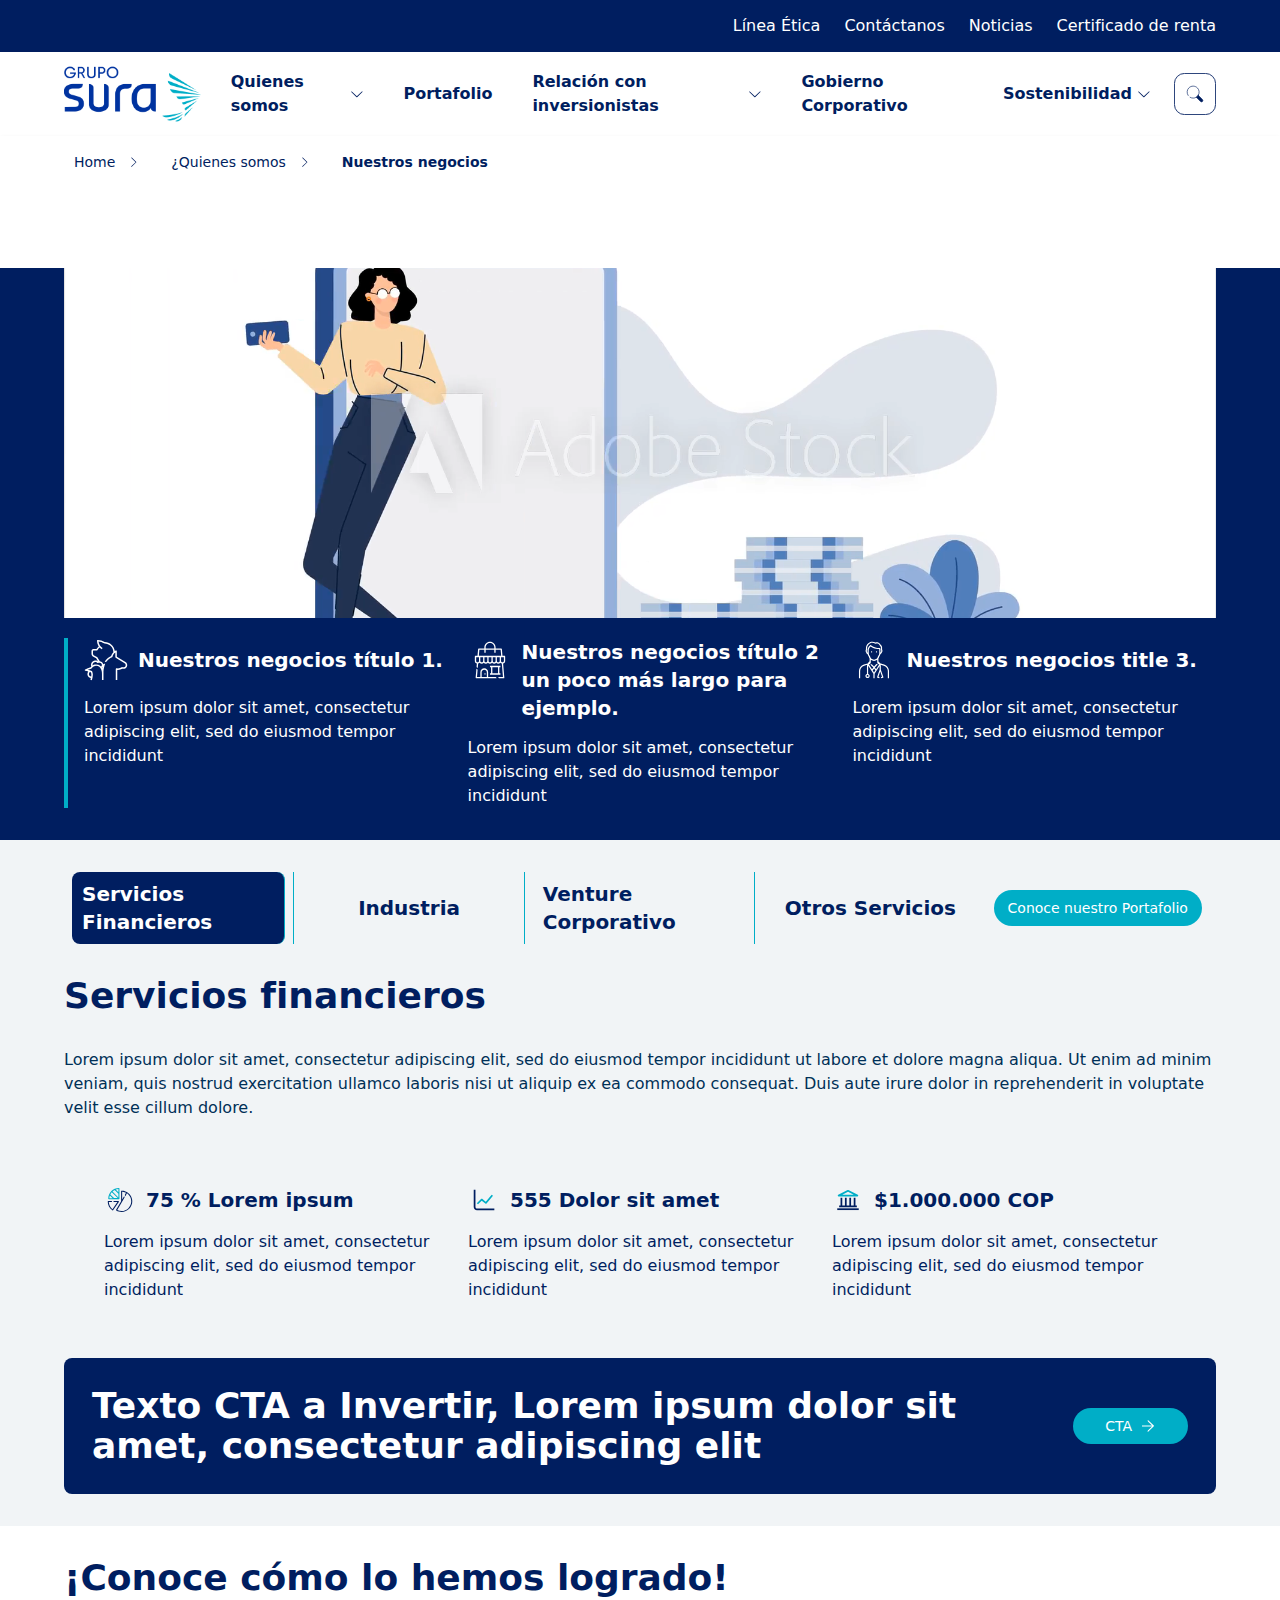
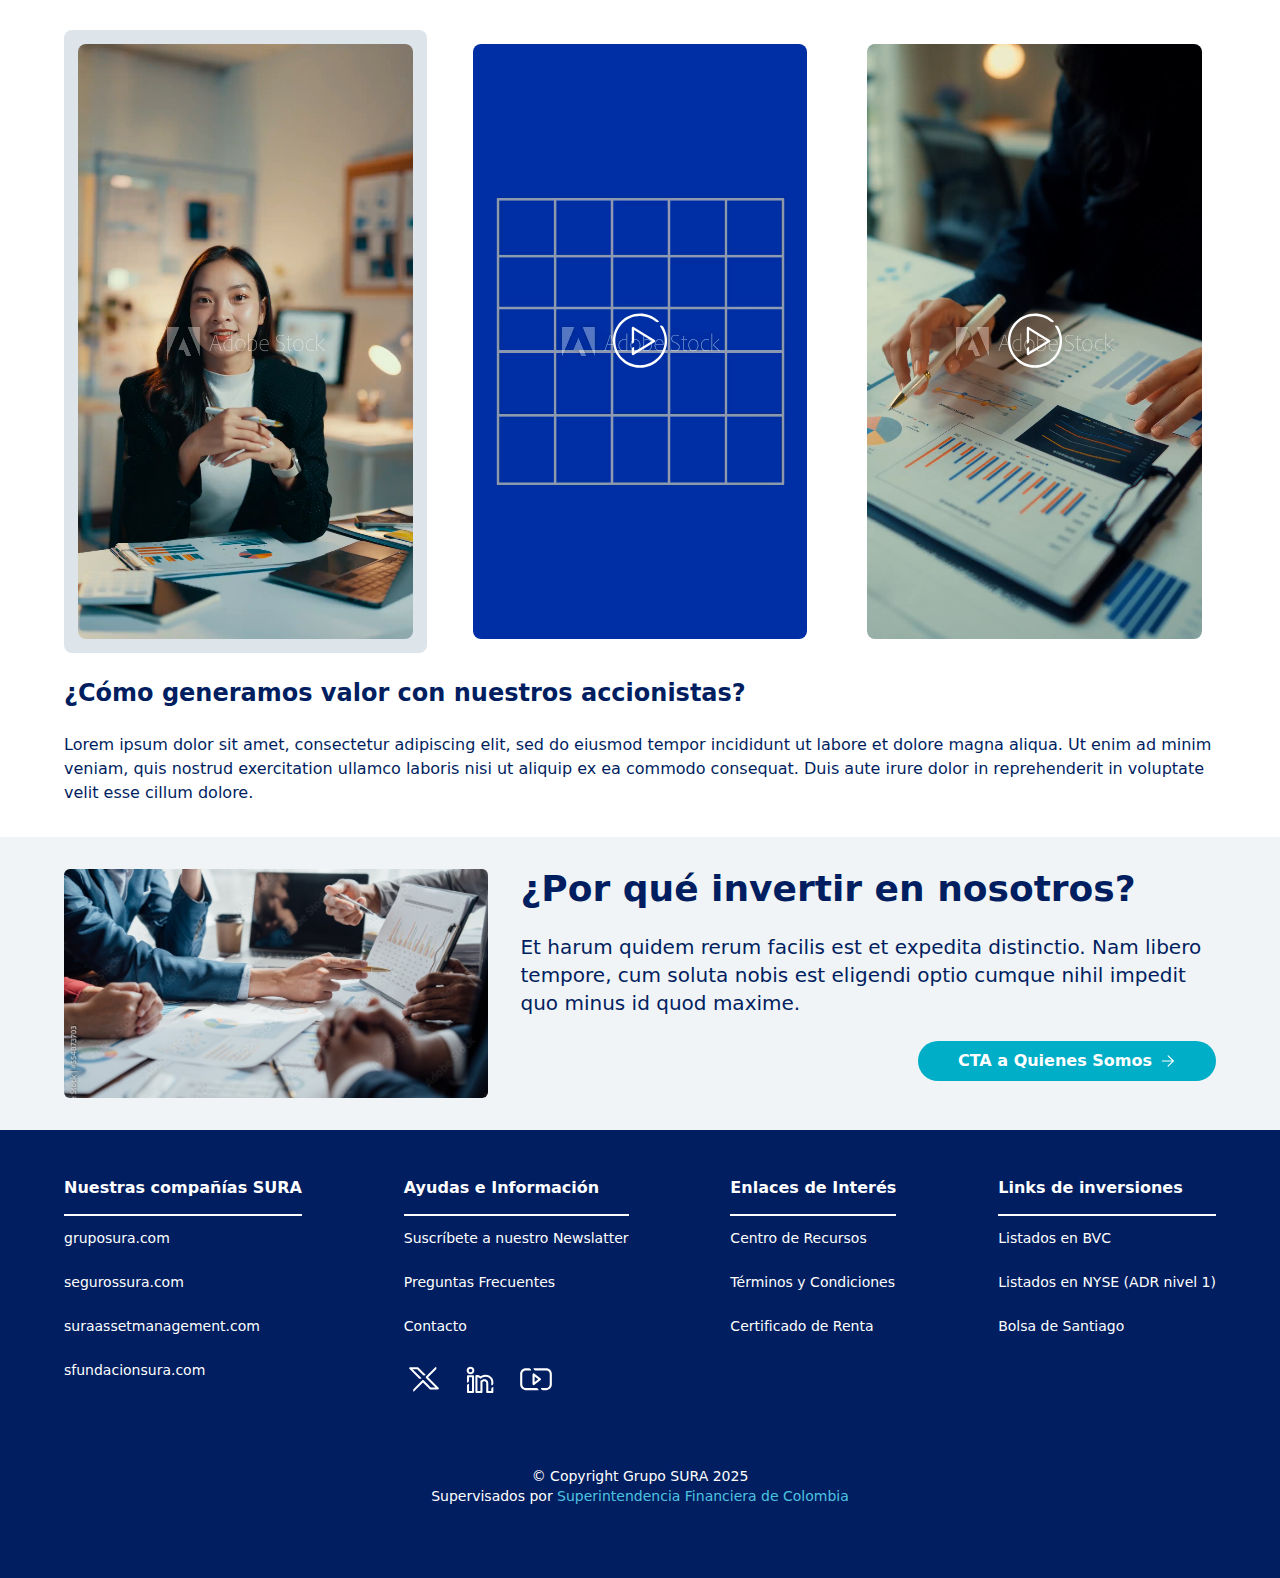
<file: nuestros.html>
<!DOCTYPE html>
<html lang="es">

<head>
    <meta charset="UTF-8">
    <meta name="viewport" content="width=device-width, initial-scale=1.0">
    <title>Nuestros Negocios | Grupo Sura</title>
    <link rel="stylesheet" href="./output.css">
</head>

<body class="font-sans text-primary">
    <div class="w-full">
        <!-- Header -->
        <header
            class="flex justify-center bg-primary text-white px-1.5 md:px-7 lg:px-10 xl:px-16 py-1.5 lg:py-2.5 xl:py-3.5">
            <div class="w-full mx-auto flex justify-center sm:justify-end items-center">
                <nav>
                    <ul class="flex space-x-6 text-xs md:text-sm lg:text-base">
                        <li><a href="#">Línea Ética</a></li>
                        <li><a href="#">Contáctanos</a></li>
                        <li><a href="#">Noticias</a></li>
                        <li><a href="#">Certificado de renta</a></li>
                    </ul>
                </nav>
            </div>
        </header>
        <div class="bg-white p-2.5 md:p-0 md:opacity-0 md:h-0">
            <svg class="bar w-6 fill-primary cursor-pointer" xmlns="http://www.w3.org/2000/svg" viewBox="0 0 448 512">
            <path d="M0 96C0 78.3 14.3 64 32 64l384 0c17.7 0 32 14.3 32 32s-14.3 32-32 32L32 128C14.3 128 0 113.7 0 96zM0 256c0-17.7 14.3-32 32-32l384 0c17.7 0 32 14.3 32 32s-14.3 32-32 32L32 288c-17.7 0-32-14.3-32-32zM448 416c0 17.7-14.3 32-32 32L32 448c-17.7 0-32-14.3-32-32s14.3-32 32-32l384 0c17.7 0 32 14.3 32 32z"/></svg>
        </div>
        <div class="overlay -z-10 invisible h-screen w-screen md:w-0 opacity-0 transition-all duration-300 ease-in-out md:opacity-0 fixed top-0 left-0 bg-primary"></div>
        <header class="mainMenu transition-all duration-300 ease-in-out overflow-x-hidden md:overflow-visible w-0 font-semibold md:opacity-100 z-20 fixed md:static bg-white md:bg-transparent top-0 left-0 h-screen md:h-auto md:w-full flex flex-col md:flex-row justify-center text-primary shadow-[0_2px_4px_rgba(0,0,0,0.1)]">
            <div class="flex justify-end p-3 md:p-0">
                <svg class="xmark w-8 md:opacity-0 md:w-0 fill-primary cursor-pointer" xmlns="http://www.w3.org/2000/svg" viewBox="0 0 384 512">
                    <path d="M342.6 150.6c12.5-12.5 12.5-32.8 0-45.3s-32.8-12.5-45.3 0L192 210.7 86.6 105.4c-12.5-12.5-32.8-12.5-45.3 0s-12.5 32.8 0 45.3L146.7 256 41.4 361.4c-12.5 12.5-12.5 32.8 0 45.3s32.8 12.5 45.3 0L192 301.3 297.4 406.6c12.5 12.5 32.8 12.5 45.3 0s12.5-32.8 0-45.3L237.3 256 342.6 150.6z"/>
                </svg>
            </div>
            <div class="h-screen md:h-auto w-xs md:w-full px-4 md:px-7 lg:px-10 xl:px-16">
                <ul class="w-full mx-auto flex flex-col md:flex-row justify-between md:items-center gap-1 md:gap-5 text-sm lg:text-base">
                    <li class="flex items-center px-2.5 md:px-0">
                        <img class="w-24 lg:w-32 xl:w-[156px]" src="./assets/images/logo.png"
                            alt="GrupoSURA_Logo">
                    </li>
                    <li class="menuParent flex items-center relative">
                        <span class="flex w-full md:w-auto justify-between md:justify-center rounded-3xl px-2.5 py-2 hover:bg-hover transition ease-in-out duration-300 cursor-pointer">
                            <a href="#">Quienes somos</a>
                            <img class="w-3 ml-1.5 transition-all duration-300" src="./assets/icons/down-arrow.svg" alt="down-arrow">
                        </span>
                        <ul class="dropDown px-2.5 z-40 hidden absolute top-10 left-0 w-60 overflow-hidden flex-col text-sm bg-white rounded-b-lg shadow-[2px_2px_5px_rgba(0,0,0,0.3)] transition-all duration-300 ease-in-out">
                            <li class="flex justify-between items-center p-2 mt-4 mb-2.5 rounded-lg hover:bg-primary hover:text-white hover:fill-white cursor-pointer transition-all duration-300 ease-in-out">
                                <a href="#">Sobre Grupo SURA</a>
                                <svg class="w-2.5" xmlns="http://www.w3.org/2000/svg" viewBox="0 0 320 512"><path d="M310.6 233.4c12.5 12.5 12.5 32.8 0 45.3l-192 192c-12.5 12.5-32.8 12.5-45.3 0s-12.5-32.8 0-45.3L242.7 256 73.4 86.6c-12.5-12.5-12.5-32.8 0-45.3s32.8-12.5 45.3 0l192 192z"/></svg>
                            </li>
                            <li class="flex justify-between items-center p-2 my-2.5 rounded-lg hover:bg-primary hover:text-white hover:fill-white cursor-pointer transition-all duration-300 ease-in-out">
                                <a href="#">Nuestra Identidad</a>
                                <svg class="w-2.5" xmlns="http://www.w3.org/2000/svg" viewBox="0 0 320 512"><path d="M310.6 233.4c12.5 12.5 12.5 32.8 0 45.3l-192 192c-12.5 12.5-32.8 12.5-45.3 0s-12.5-32.8 0-45.3L242.7 256 73.4 86.6c-12.5-12.5-12.5-32.8 0-45.3s32.8-12.5 45.3 0l192 192z"/></svg>
                            </li>
                            <li class="flex justify-between items-center p-2 my-2.5 rounded-lg hover:bg-primary hover:text-white hover:fill-white cursor-pointer transition-all duration-300 ease-in-out">
                                <a href="#">Evolucion y Crecimiento</a>
                                <svg class="w-2.5" xmlns="http://www.w3.org/2000/svg" viewBox="0 0 320 512"><path d="M310.6 233.4c12.5 12.5 12.5 32.8 0 45.3l-192 192c-12.5 12.5-32.8 12.5-45.3 0s-12.5-32.8 0-45.3L242.7 256 73.4 86.6c-12.5-12.5-12.5-32.8 0-45.3s32.8-12.5 45.3 0l192 192z"/></svg>
                            </li>
                            <li class="flex justify-between items-center p-2 my-2.5 rounded-lg hover:bg-primary hover:text-white hover:fill-white cursor-pointer transition-all duration-300 ease-in-out">
                                <a href="#">Talento Humano</a>
                                <svg class="w-2.5" xmlns="http://www.w3.org/2000/svg" viewBox="0 0 320 512"><path d="M310.6 233.4c12.5 12.5 12.5 32.8 0 45.3l-192 192c-12.5 12.5-32.8 12.5-45.3 0s-12.5-32.8 0-45.3L242.7 256 73.4 86.6c-12.5-12.5-12.5-32.8 0-45.3s32.8-12.5 45.3 0l192 192z"/></svg>
                            </li>
                            <li class="flex justify-between items-center p-2 mt-2.5 mb-4 rounded-lg hover:bg-primary hover:text-white hover:fill-white cursor-pointer transition-all duration-300 ease-in-out">
                                <a href="#">#PensarConOtros</a>
                                <svg class="w-2.5" xmlns="http://www.w3.org/2000/svg" viewBox="0 0 320 512"><path d="M310.6 233.4c12.5 12.5 12.5 32.8 0 45.3l-192 192c-12.5 12.5-32.8 12.5-45.3 0s-12.5-32.8 0-45.3L242.7 256 73.4 86.6c-12.5-12.5-12.5-32.8 0-45.3s32.8-12.5 45.3 0l192 192z"/></svg>
                            </li>
                        </ul>
                    </li>
                    <li class="flex items-center">
                        <span class="flex w-full md:w-auto justify-between md:justify-center rounded-3xl px-2.5 py-2 hover:bg-hover transition ease-in-out duration-300 cursor-pointer">
                            <a href="./index.html">Portafolio</a>
                        </span>
                    </li>
                    <li class="menuParent flex items-center relative">
                        <span class="flex w-full md:w-auto justify-between md:justify-center rounded-3xl px-2.5 py-2 hover:bg-hover transition ease-in-out duration-300 cursor-pointer">
                            <a href="#">Relación con inversionistas</a>
                            <img class="w-3 ml-1.5 transition-all duration-300" src="./assets/icons/down-arrow.svg" alt="down-arrow">
                        </span>
                        <ul class="dropDown px-2.5 z-40 hidden absolute top-10 left-0 w-60 overflow-hidden flex-col text-sm bg-white rounded-b-lg shadow-[2px_2px_5px_rgba(0,0,0,0.3)] transition-all duration-300 ease-in-out">
                            <li class="flex justify-between items-center p-2 mt-4 mb-2.5 rounded-lg hover:bg-primary hover:text-white hover:fill-white cursor-pointer transition-all duration-300 ease-in-out">
                                <a href="#">Sobre Grupo SURA</a>
                                <svg class="w-2.5" xmlns="http://www.w3.org/2000/svg" viewBox="0 0 320 512"><path d="M310.6 233.4c12.5 12.5 12.5 32.8 0 45.3l-192 192c-12.5 12.5-32.8 12.5-45.3 0s-12.5-32.8 0-45.3L242.7 256 73.4 86.6c-12.5-12.5-12.5-32.8 0-45.3s32.8-12.5 45.3 0l192 192z"/></svg>
                            </li>
                            <li class="flex justify-between items-center p-2 my-2.5 rounded-lg hover:bg-primary hover:text-white hover:fill-white cursor-pointer transition-all duration-300 ease-in-out">
                                <a href="#">Nuestra Identidad</a>
                                <svg class="w-2.5" xmlns="http://www.w3.org/2000/svg" viewBox="0 0 320 512"><path d="M310.6 233.4c12.5 12.5 12.5 32.8 0 45.3l-192 192c-12.5 12.5-32.8 12.5-45.3 0s-12.5-32.8 0-45.3L242.7 256 73.4 86.6c-12.5-12.5-12.5-32.8 0-45.3s32.8-12.5 45.3 0l192 192z"/></svg>
                            </li>
                            <li class="flex justify-between items-center p-2 my-2.5 rounded-lg hover:bg-primary hover:text-white hover:fill-white cursor-pointer transition-all duration-300 ease-in-out">
                                <a href="#">Evolucion y Crecimiento</a>
                                <svg class="w-2.5" xmlns="http://www.w3.org/2000/svg" viewBox="0 0 320 512"><path d="M310.6 233.4c12.5 12.5 12.5 32.8 0 45.3l-192 192c-12.5 12.5-32.8 12.5-45.3 0s-12.5-32.8 0-45.3L242.7 256 73.4 86.6c-12.5-12.5-12.5-32.8 0-45.3s32.8-12.5 45.3 0l192 192z"/></svg>
                            </li>
                            <li class="flex justify-between items-center p-2 my-2.5 rounded-lg hover:bg-primary hover:text-white hover:fill-white cursor-pointer transition-all duration-300 ease-in-out">
                                <a href="#">Talento Humano</a>
                                <svg class="w-2.5" xmlns="http://www.w3.org/2000/svg" viewBox="0 0 320 512"><path d="M310.6 233.4c12.5 12.5 12.5 32.8 0 45.3l-192 192c-12.5 12.5-32.8 12.5-45.3 0s-12.5-32.8 0-45.3L242.7 256 73.4 86.6c-12.5-12.5-12.5-32.8 0-45.3s32.8-12.5 45.3 0l192 192z"/></svg>
                            </li>
                            <li class="flex justify-between items-center p-2 mt-2.5 mb-4 rounded-lg hover:bg-primary hover:text-white hover:fill-white cursor-pointer transition-all duration-300 ease-in-out">
                                <a href="#">#PensarConOtros</a>
                                <svg class="w-2.5" xmlns="http://www.w3.org/2000/svg" viewBox="0 0 320 512"><path d="M310.6 233.4c12.5 12.5 12.5 32.8 0 45.3l-192 192c-12.5 12.5-32.8 12.5-45.3 0s-12.5-32.8 0-45.3L242.7 256 73.4 86.6c-12.5-12.5-12.5-32.8 0-45.3s32.8-12.5 45.3 0l192 192z"/></svg>
                            </li>
                        </ul>
                    </li>
                    <li class="flex items-center">
                        <span class="flex w-full md:w-auto justify-between md:justify-center rounded-3xl px-2.5 py-2 hover:bg-hover transition ease-in-out duration-300 cursor-pointer">
                            <a href="#">Gobierno Corporativo</a>
                        </span>
                    </li>
                    <li class="menuParent flex items-center relative">
                        <span class="flex w-full md:w-auto justify-between md:justify-center rounded-3xl px-2.5 py-2 hover:bg-hover transition ease-in-out duration-300 cursor-pointer">
                            <a href="#">Sostenibilidad</a>
                            <img class="w-3 ml-1.5 transition-all duration-300" src="./assets/icons/down-arrow.svg" alt="down-arrow">
                        </span>
                        <ul class="dropDown z-40 px-2.5 hidden absolute top-10 left-0 w-60 overflow-hidden flex-col text-sm bg-white rounded-b-lg shadow-[2px_2px_5px_rgba(0,0,0,0.3)] transition-all duration-300 ease-in-out">
                            <li class="flex justify-between items-center p-2 mt-4 mb-2.5 rounded-lg hover:bg-primary hover:text-white hover:fill-white cursor-pointer transition-all duration-300 ease-in-out">
                                <a href="#">Sobre Grupo SURA</a>
                                <svg class="w-2.5" xmlns="http://www.w3.org/2000/svg" viewBox="0 0 320 512"><path d="M310.6 233.4c12.5 12.5 12.5 32.8 0 45.3l-192 192c-12.5 12.5-32.8 12.5-45.3 0s-12.5-32.8 0-45.3L242.7 256 73.4 86.6c-12.5-12.5-12.5-32.8 0-45.3s32.8-12.5 45.3 0l192 192z"/></svg>
                            </li>
                            <li class="flex justify-between items-center p-2 my-2.5 rounded-lg hover:bg-primary hover:text-white hover:fill-white cursor-pointer transition-all duration-300 ease-in-out">
                                <a href="#">Nuestra Identidad</a>
                                <svg class="w-2.5" xmlns="http://www.w3.org/2000/svg" viewBox="0 0 320 512"><path d="M310.6 233.4c12.5 12.5 12.5 32.8 0 45.3l-192 192c-12.5 12.5-32.8 12.5-45.3 0s-12.5-32.8 0-45.3L242.7 256 73.4 86.6c-12.5-12.5-12.5-32.8 0-45.3s32.8-12.5 45.3 0l192 192z"/></svg>
                            </li>
                            <li class="flex justify-between items-center p-2 my-2.5 rounded-lg hover:bg-primary hover:text-white hover:fill-white cursor-pointer transition-all duration-300 ease-in-out">
                                <a href="#">Evolucion y Crecimiento</a>
                                <svg class="w-2.5" xmlns="http://www.w3.org/2000/svg" viewBox="0 0 320 512"><path d="M310.6 233.4c12.5 12.5 12.5 32.8 0 45.3l-192 192c-12.5 12.5-32.8 12.5-45.3 0s-12.5-32.8 0-45.3L242.7 256 73.4 86.6c-12.5-12.5-12.5-32.8 0-45.3s32.8-12.5 45.3 0l192 192z"/></svg>
                            </li>
                            <li class="flex justify-between items-center p-2 my-2.5 rounded-lg hover:bg-primary hover:text-white hover:fill-white cursor-pointer transition-all duration-300 ease-in-out">
                                <a href="#">Talento Humano</a>
                                <svg class="w-2.5" xmlns="http://www.w3.org/2000/svg" viewBox="0 0 320 512"><path d="M310.6 233.4c12.5 12.5 12.5 32.8 0 45.3l-192 192c-12.5 12.5-32.8 12.5-45.3 0s-12.5-32.8 0-45.3L242.7 256 73.4 86.6c-12.5-12.5-12.5-32.8 0-45.3s32.8-12.5 45.3 0l192 192z"/></svg>
                            </li>
                            <li class="flex justify-between items-center p-2 mt-2.5 mb-4 rounded-lg hover:bg-primary hover:text-white hover:fill-white cursor-pointer transition-all duration-300 ease-in-out">
                                <a href="#">#PensarConOtros</a>
                                <svg class="w-2.5" xmlns="http://www.w3.org/2000/svg" viewBox="0 0 320 512"><path d="M310.6 233.4c12.5 12.5 12.5 32.8 0 45.3l-192 192c-12.5 12.5-32.8 12.5-45.3 0s-12.5-32.8 0-45.3L242.7 256 73.4 86.6c-12.5-12.5-12.5-32.8 0-45.3s32.8-12.5 45.3 0l192 192z"/></svg>
                            </li>
                        </ul>
                    </li>
                    <li class="flex items-center px-2.5 md:px-0">
                        <img class="cursor-pointer w-10 md:w-8 lg:w-10 xl:w-12"
                            src="./assets/icons/search-box.svg" alt="Search">
                    </li>
                </ul>
            </div>
        </header>
        <header class="flex justify-start bg-white text-primary pb-8 lg:pb-20 shadow-[0_2px_4px_rgba(0,0,0,0.1)]">
            <div class=" px-1.5 md:px-7 lg:px-10 xl:px-16">
                <div class="w-full mx-auto flex justify-between items-center">
                    <div class="flex items-center">
                        <nav>
                            <ul class="flex space-x-6 py-1 lg:py-1.5 xl:py-2 text-xs md:text-sm">
                                <li class="flex items-center">
                                    <a href="#" class="rounded-3xl p-0.5 md:px-1.5 md:py-1 lg:px-2.5 lg:py-2 hover:bg-hover transition ease-in-out duration-300 cursor-pointer">Home</a>
                                    <img class="w-1.5 ml-1.5" src="./assets/icons/right-arrow.svg" alt="down-arrow">
                                </li>
                                <li class="flex items-center">
                                    <a href="#" class="rounded-3xl p-0.5 md:px-1.5 md:py-1 lg:px-2.5 lg:py-2 hover:bg-hover transition ease-in-out duration-300 cursor-pointer">¿Quienes somos</a>
                                    <img class="w-1.5 ml-1.5" src="./assets/icons/right-arrow.svg" alt="down-arrow">
                                </li>
                                <li class="flex items-center">
                                    <a href="#" class="rounded-3xl p-0.5 md:px-1.5 md:py-1 lg:px-2.5 lg:py-2 hover:bg-hover transition ease-in-out duration-300 cursor-pointer font-semibold">Nuestros negocios</a>
                                </li>
                            </ul>
                        </nav>
                    </div>
                </div>
            </div>
        </header>

        <!-- Main Content -->
        <main class="w-full bg-primary text-white flex justify-center pb-8">
            <div class=" px-1.5 md:px-7 lg:px-10 xl:px-16">
                <!-- Video Wrapper with Reduced Height -->
                <div class="mb-5 w-full h-44 md:h-64 lg:h-[350px] overflow-hidden">
                    <video class="w-full h-full object-cover" autoplay loop muted
                        src="./assets/videos/frame.mp4"></video>
                </div>

                <!-- Content Section -->
                <div
                    class="w-full pl-4 md:p-0 border-l-4 border-secondary md:border-none flex flex-col md:flex-row md:justify-evenly gap-5">
                    <ul class="md:border-l-4 border-secondary md:pl-4">
                        <li class="flex items-center md:mb-3.5">
                            <img class="w-8 md:w-10 lg:w-11 self-start mr-2.5 h-11" src="./assets/icons/title-1.svg"
                                alt="pie-chart">
                            <h3 class="md:text-base lg:text-xl font-semibold">Nuestros negocios título 1.</h3>
                        </li>
                        <li class="text-sm md:text-base">Lorem ipsum dolor sit amet, consectetur adipiscing elit, sed do
                            eiusmod tempor incididunt</li>
                    </ul>
                    <ul>
                        <li class="flex items-center md:mb-3.5">
                            <img class="w-8 md:w-10 lg:w-11 self-start mr-2.5 h-11" src="./assets/icons/title-2.svg"
                                alt="graph">
                            <h3 class="md:text-base lg:text-xl font-semibold">Nuestros negocios título 2 un poco más
                                largo para ejemplo.</h3>
                        </li>
                        <li class="text-sm md:text-base">Lorem ipsum dolor sit amet, consectetur adipiscing elit, sed do
                            eiusmod tempor incididunt</li>
                    </ul>
                    <ul>
                        <li class="flex items-center md:mb-3.5">
                            <img class="w-8 md:w-10 lg:w-11 self-start mr-2.5 h-11" src="./assets/icons/title-3.svg"
                                alt="govern">
                            <h3 class="md:text-base lg:text-xl font-semibold">Nuestros negocios title 3.</h3>
                        </li>
                        <li class="text-sm md:text-base">Lorem ipsum dolor sit amet, consectetur adipiscing elit, sed do
                            eiusmod tempor incididunt</li>
                    </ul>
                </div>
            </div>
        </main>


        <main class="w-full bg-tartiary flex justify-center py-8">
            <div class=" px-1.5 md:px-7 lg:px-10 xl:px-16">
                <div class="w-full">
                    <ul class="flex flex-col md:flex-row">
                        <div
                            class="w-full md:basis-3/5 flex pb-3 md:pb-0 lg:pb-0 xl:pb-0 border-b-1 md:border-none lg:border-none xl:border-none border-secondary">
                            <li
                                class="w-full flex justify-center px-2 md:justify-start items-center border-r-1 border-secondary">
                                <div
                                    class="rounded-lg font-semibold text-sm md:text-base lg:text-xl px-2.5 py-2 bg-primary text-white border-r-1 border-secondary">
                                    Servicios Financieros
                                </div>
                            </li>
                            <li
                                class="w-full px-2 font-semibold text-sm lg:text-xl flex justify-center items-center border-r-1 border-secondary">
                                <span class="rounded-lg px-2.5 py-2">
                                    Industria
                                </span>
                            </li>
                            <li
                                class="w-full px-2 font-semibold text-sm lg:text-xl flex justify-center items-center md:border-r-1 border-secondary">
                                <span class="rounded-lg px-2.5 py-2">
                                    Venture Corporativo
                                </span>
                            </li>
                        </div>
                        <div
                            class="w-full md:basis-2/5 flex pt-3 md:pt-0 lg:pt-0 xl:pt-0 gap-2.5 md:gap-0 lg:gap-0 xl:gap-0">
                            <li
                                class="w-full px-2 font-semibold text-sm lg:text-xl flex justify-end md:justify-center lg:justify-center xl:justify-center items-center">
                                <span class="rounded-lg px-2.5 py-2">
                                    Otros Servicios
                                </span>
                            </li>
                            <li class="w-full px-2 flex justify-start items-center text-xs lg:text-sm">
                                <button class="flex justify-center items-center text-white bg-secondary px-3.5 py-2 rounded-3xl cursor-pointer">Conoce
                                    nuestro Portafolio</button>
                            </li>
                        </div>
                    </ul>
                </div>
                <div class="w-full">
                    <h1 class="font-bold text-lg sm:text-2xl md:text-4xl py-2 md:py-8">Servicios financieros</h1>
                    <p class="text-sm sm:text-base text-ex1 mb-6 md:mb-16">Lorem ipsum dolor sit amet, consectetur adipiscing elit, sed do
                        eiusmod tempor incididunt ut labore et dolore magna aliqua. Ut enim ad minim veniam, quis
                        nostrud exercitation ullamco laboris nisi ut aliquip ex ea commodo consequat. Duis aute irure
                        dolor in reprehenderit in voluptate velit esse cillum dolore.</p>
                </div>
                <div class="flex justify-center mb-14">
                    <div class="px-2 sm:px-4 md:px-10 flex flex-col sm:flex-row justify-evenly gap-5">
                        <ul>
                            <li class="flex items-center mb-1 sm:mb-3.5">
                                <img class="mr-2.5 h-8" src="./assets/icons/pie-chart.svg" alt="pie-chart">
                                <h3 class="text-lg sm:text-xl font-semibold">75 % Lorem ipsum</h3>
                            </li>
                            <li class="text-sm sm:text-base mb-5 sm:mb-0">Lorem ipsum dolor sit amet, consectetur adipiscing elit, sed do eiusmod tempor
                                incididunt</li>
                        </ul>
                        <ul>
                            <li class="flex items-center mb-1 sm:mb-3.5">
                                <img class="mr-2.5 h-8" src="./assets/icons/graph.svg" alt="graph">
                                <h3 class="text-lg sm:text-xl font-semibold">555 Dolor sit amet</h3>
                            </li>
                            <li class="text-sm sm:text-base mb-5 sm:mb-0">Lorem ipsum dolor sit amet, consectetur adipiscing elit, sed do eiusmod tempor
                                incididunt</li>
                        </ul>
                        <ul>
                            <li class="flex items-center mb-1 sm:mb-3.5">
                                <img class="mr-2.5 h-8" src="./assets/icons/govern.svg" alt="govern">
                                <h3 class="text-lg sm:text-xl font-semibold">$1.000.000 COP</h3>
                            </li>
                            <li class="text-sm sm:text-base mb-5 sm:mb-0">Lorem ipsum dolor sit amet, consectetur adipiscing elit, sed do eiusmod tempor
                                incididunt</li>
                        </ul>
                    </div>
                </div>
                <div class="w-full flex flex-col sm:flex-row justify-between items-center p-7 bg-primary rounded-lg text-white">
                    <h1 class="text-lg mb-2.5 sm:mb-0 md:text-4xl font-bold">Texto CTA a Invertir, Lorem ipsum dolor sit amet, consectetur
                        adipiscing elit</h1>
                    <button class="flex justify-center items-center text-sm text-white bg-secondary px-10 py-2 rounded-3xl cursor-pointer">CTA
                        <img class="ml-2 h-4" src="./assets/icons/line-arrow.svg" alt="line-arrow"></button>
                </div>
            </div>
        </main>
        <main class="w-full flex justify-center bg-white py-8">
            <div class="px-1.5 md:px-7 lg:px-10 xl:px-16">
                <h1 class=" font-bold text-2xl md:text-4xl mb-4 sm:mb-8">¡Conoce cómo lo hemos logrado!</h1>
                <div class="flex flex-col sm:flex-row justify-between items-center gap-8">
                    <div class="p-3.5 rounded-lg bg-vid overflow-hidden">
                        <video class="w-full h-full rounded-lg object-cover" autoplay loop muted>
                            <source src="./assets/videos/discuss.mp4" type="video/mp4">
                        </video>
                    </div>
                    <div class="p-3.5 rounded-lg relative overflow-hidden">
                        <video class="w-full h-full rounded-lg object-cover" autoplay loop muted>
                            <source src="./assets/videos/chart.mp4" type="video/mp4">
                        </video>
                        <img class="absolute top-1/2 left-1/2 -translate-x-1/2 -translate-y-1/2"
                            src="./assets/icons/video.svg" alt="play-button">
                    </div>
                    <div class="p-3.5 rounded-lg relative overflow-hidden">
                        <video class="w-full h-full rounded-lg object-cover" autoplay loop muted>
                            <source src="./assets/videos/explain.mp4" type="video/mp4">
                        </video>
                        <img class="absolute top-1/2 left-1/2 -translate-x-1/2 -translate-y-1/2"
                            src="./assets/icons/video.svg" alt="play-button">
                    </div>
                </div>
                <h2 class="font-bold text-lg sm:text-2xl my-3 sm:my-6">¿Cómo generamos valor con nuestros accionistas?</h2>
                <p class="font-normal text-sm sm:text-base">Lorem ipsum dolor sit amet, consectetur adipiscing elit, sed do eiusmod
                    tempor incididunt ut labore et dolore magna aliqua. Ut enim ad minim veniam, quis nostrud
                    exercitation ullamco laboris nisi ut aliquip ex ea commodo consequat. Duis aute irure dolor in
                    reprehenderit in voluptate velit esse cillum dolore.</p>
            </div>
        </main>
        <main class="w-full flex justify-center bg-tartiary py-8">
            <div class="px-1.5 md:px-7 lg:px-10 xl:px-16 flex flex-col sm:flex-row gap-8">
                <div>
                    <img class="rounded-md" src="./assets/images/project.jpeg" alt="project">
                </div>
                <div>
                    <h1 class="text-base sm:text-xl md:text-2xl lg:text-4xl font-bold mb-2 sm:mb-2.5 md:mb-3 lg:mb-6">¿Por qué invertir en nosotros?</h1>
                    <p class="text-sm sm:text-base md:text-lg lg:text-xl font-normal mb-2 sm:mb-2.5 md:mb-3 lg:mb-6">Et harum quidem rerum facilis est et expedita distinctio. Nam
                        libero tempore, cum soluta nobis est eligendi optio cumque nihil impedit quo minus id quod
                        maxime.</p>
                    <div class="flex justify-center sm:justify-end">
                        <button
                            class="flex justify-center items-center text-base font-bold text-white bg-secondary px-10 py-2 rounded-3xl cursor-pointer">CTA
                            a Quienes Somos <img class="ml-2 h-4" src="./assets/icons/line-arrow.svg" alt=""></button>
                    </div>
                </div>
            </div>
        </main>

        <!-- Footer -->
        <footer class="w-full flex-col justify-center text-white text-base font-normal bg-primary px-1.5 md:px-7 lg:px-10 xl:px-16 py-8">
            <div class="w-full mx-auto flex flex-col sm:flex-row justify-between">
                <div class="mb-3.5">
                    <h4 class="inline-block sm:block py-1.5 sm:py-3.5 border-b-2 border-white text-xs md:text-sm lg:text-base font-bold">Nuestras compañías SURA</h4>
                    <ul class="text-xs lg:text-sm">
                        <li class="py-1 sm:py-3"><a href="#" class="hover:underline">gruposura.com</a></li>
                        <li class="py-1 sm:py-3"><a href="#" class="hover:underline">segurossura.com</a></li>
                        <li class="py-1 sm:py-3"><a href="#" class="hover:underline">suraassetmanagement.com</a></li>
                        <li class="py-1 sm:py-3"><a href="#" class="hover:underline">sfundacionsura.com</a></li>
                    </ul>
                </div>
                <div class="mb-3.5">
                    <h4 class="inline-block sm:block py-1.5 sm:py-3.5 border-b-2 border-white text-xs md:text-sm lg:text-base font-bold">Ayudas e Información</h4>
                    <ul class="text-xs lg:text-sm">
                        <li class="py-1 sm:py-3"><a href="#" class="hover:underline">Suscríbete a nuestro Newslatter</a>
                        </li>
                        <li class="py-1 sm:py-3"><a href="#" class="hover:underline">Preguntas Frecuentes</a></li>
                        <li class="py-1 sm:py-3"><a href="#" class="hover:underline">Contacto</a></li>
                        <li class="py-1 sm:py-3 flex gap-4">
                            <a href="#"><img class="w-6 sm:w-8 lg:w-10" src="./assets/icons/X.svg" alt="X"></a>
                            <a href="#"><img class="w-6 sm:w-8 lg:w-10" src="./assets/icons/Linked-in.svg" alt="Linked-in"></a>
                            <a href="#"><img class="w-6 sm:w-8 lg:w-10" src="./assets/icons/Youtube.svg" alt="Youtube"></a>

                        </li>
                    </ul>
                </div>
                <div class="mb-3.5">
                    <h4 class="inline-block sm:block py-1.5 sm:py-3.5 border-b-2 border-white text-xs md:text-sm lg:text-base font-bold">Enlaces de Interés</h4>
                    <ul class="text-xs lg:text-sm">
                        <li class="py-1 sm:py-3"><a href="#" class="hover:underline">Centro de Recursos</a></li>
                        <li class="py-1 sm:py-3"><a href="#" class="hover:underline">Términos y Condiciones</a></li>
                        <li class="py-1 sm:py-3"><a href="#" class="hover:underline">Certificado de Renta</a></li>
                    </ul>
                </div>
                <div class="mb-3.5">
                    <h4 class="inline-block sm:block py-1.5 sm:py-3.5 border-b-2 border-white text-xs md:text-sm lg:text-base font-bold">Links de inversiones</h4>
                    <ul class="text-xs lg:text-sm">
                        <li class="py-1 sm:py-3"><a href="#" class="hover:underline">Listados en BVC</a></li>
                        <li class="py-1 sm:py-3"><a href="#" class="hover:underline">Listados en NYSE (ADR nivel 1)</a></li>
                        <li class="py-1 sm:py-3"><a href="#" class="hover:underline">Bolsa de Santiago</a></li>
                    </ul>
                </div>
            </div>
            <div class="mx-auto text-center py-10 text-xs md:text-sm font-normal">
                <h1>© Copyright Grupo SURA 2025</h1>
                <h2>Supervisados por <span class="text-foooter cursor-pointer">Superintendencia Financiera de
                        Colombia</span></h2>
            </div>
        </footer>
    </div>



    <script src="./script.js"></script>
</body>

</html>
</file>
